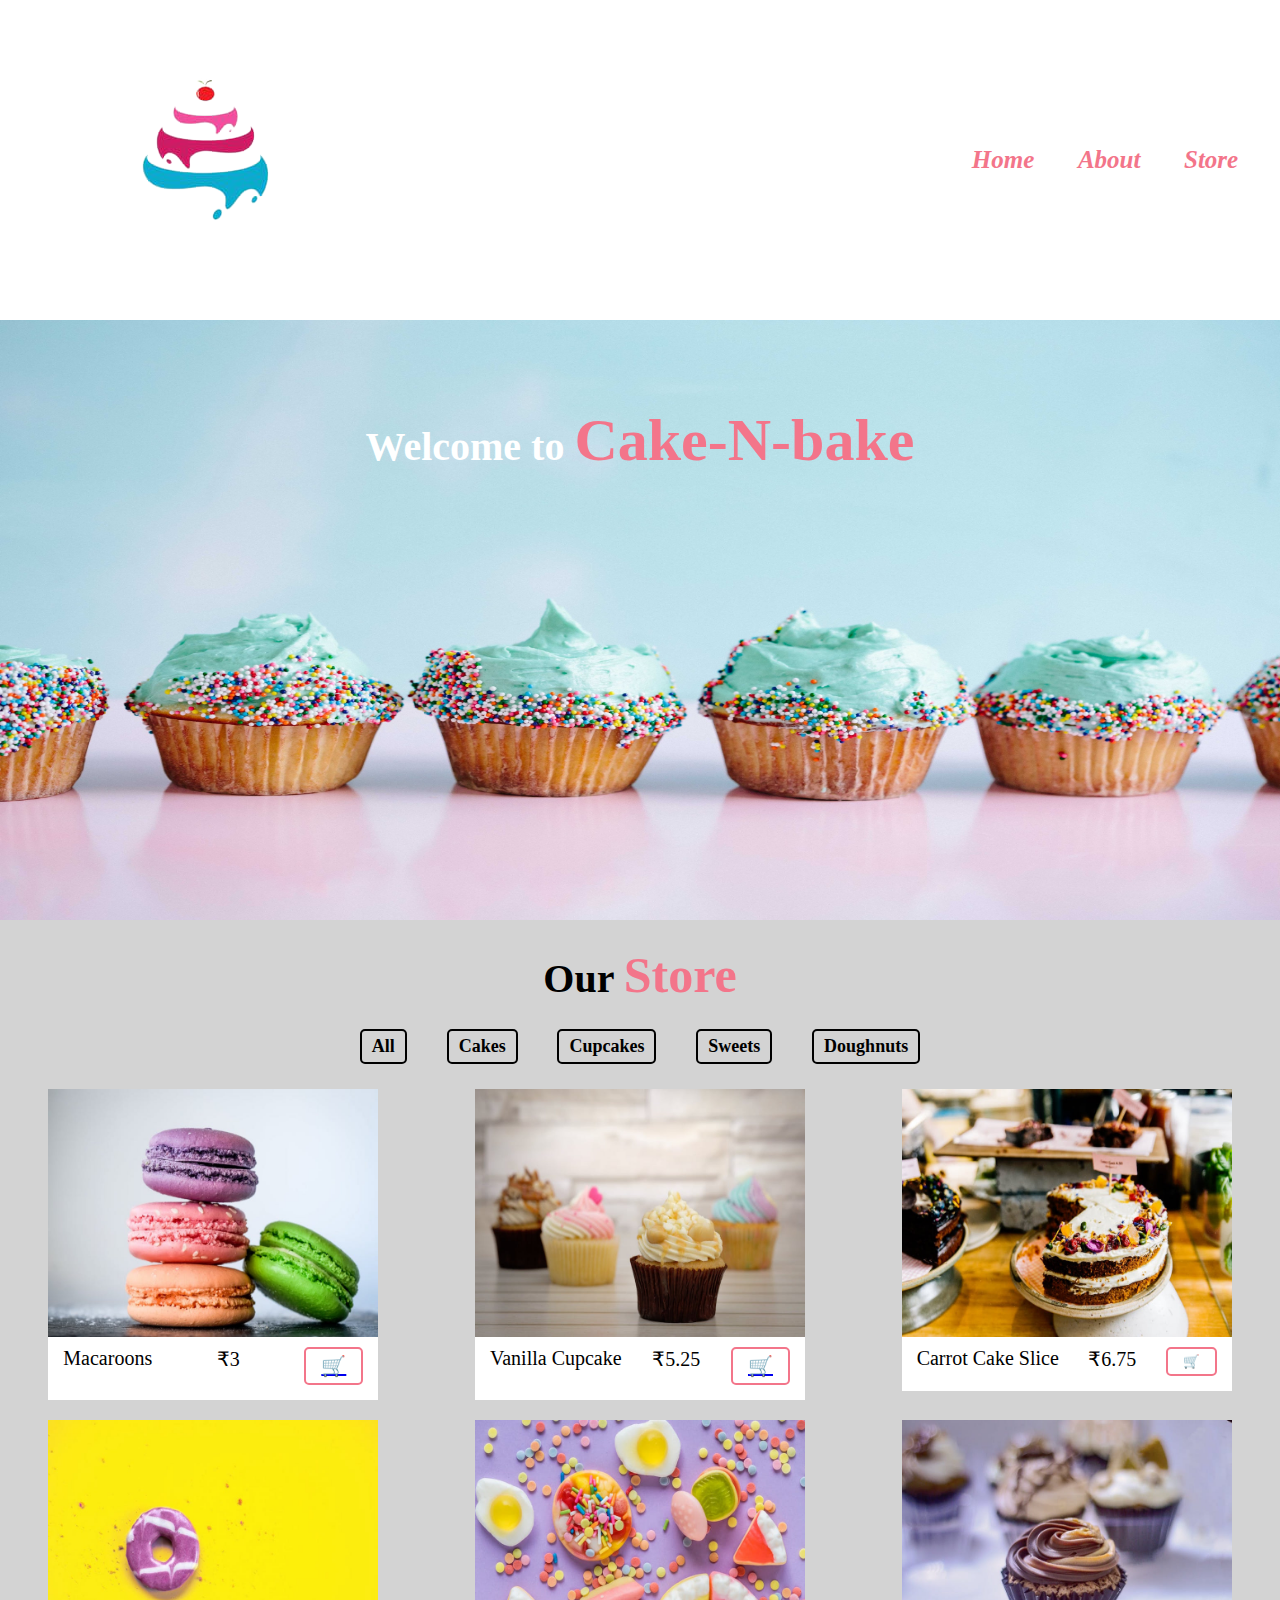
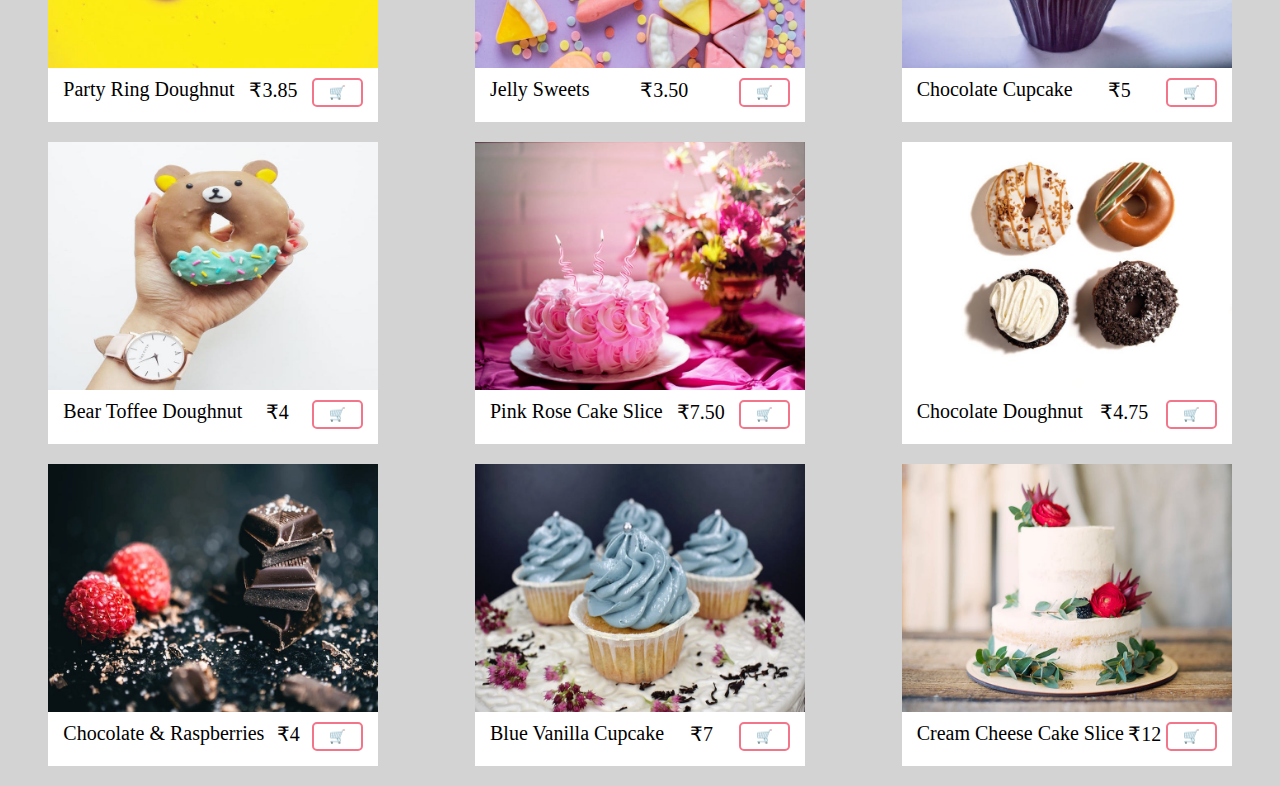
<file: index.html>
<!DOCTYPE html>
<html lang="en">

<head>

    <link rel="stylesheet" href="css/style.css">
    <title>Cake-N-bake</title>
</head>

<body>
    <div class="header">
        <img class="logo" src="logo.jpg.png">
        <nav class="nav-bar">
            <ul>
                <li><a class="text" id="home-title" href="#home">Home</a></li>
                <li><a class="text" id="about-title" href="#about">About</a></li>
                <li><a class="text" id="store-title" href="#store">Store</a></li>
            </ul>
        </nav>
    </div>

    <a id="home">
        <div class="home">
    </a>
    <img src="css/img/background.jpg">
    <h1 class="welcome">Welcome to <span class="name">Cake-N-bake</span></h1>

    </div>



    <a id="store">
        <div class="main">
    </a>
    <div class="title-container">
        <h1 class="our-store">Our <span class="store">Store</span></h1>
    </div>
    <div class="button-holder">
        <button class="filter-button" id="all">All</button>
        <button class="filter-button" id="cake-button">Cakes</button>
        <button class="filter-button" id="cupcake-button">Cupcakes</button>
        <button class="filter-button" id="sweet-button">Sweets</button>
        <button class="filter-button" id="doughnut-button">Doughnuts</button>
    </div>


    <div class="confec-holder">
        <div class="sweet-box">
            <div class="image-holder">
                <img src="css/img/sweets-1.jpeg" class="confec-image">
            </div>
            <div class="confec-name-price">

                <p class="confec-name">Macaroons</p>
                <p class="confec-price">₹<span class="price">3</span></p>
                <a href="https://www.youtube.com/" class="add-to-cart">&#x1F6D2

                </a>
            </div>
        </div>

        <div class="cupcake-box">
            <div class="image-holder">
                <img src="css/img/cupcake-1.jpeg" class="confec-image">
            </div>
            <div class="confec-name-price">
                <p class="confec-name">Vanilla Cupcake</p>
                <p class="confec-price">₹<span class="price">5.25</span></p>
                <a href="https://www.youtube.com/" class="add-to-cart">&#x1F6D2
                </a>
            </div>
        </div>

        <div class="cake-box">
            <div class="image-holder">
                <img src="css/img/cake-1.jpeg" class="confec-image">
            </div>
            <div class="confec-name-price">
                <p class="confec-name">Carrot Cake Slice</p>
                <p class="confec-price">₹<span class="price">6.75</span></p>
                <button class="add-to-cart">&#x1F6D2</button>
            </div>
        </div>


        <div class="doughnut-box">
            <div class="image-holder">
                <img src="css/img/doughnut-1.jpeg" class="confec-image">
            </div>
            <div class="confec-name-price">
                <p class="confec-name">Party Ring Doughnut</p>
                <p class="confec-price">₹<span class="price">3.85</span></p>
                <button class="add-to-cart">&#x1F6D2</button>
            </div>
        </div>

        <div class="sweet-box">
            <div class="image-holder">
                <img src="css/img/sweets-2.jpeg" class="confec-image">
            </div>
            <div class="confec-name-price">
                <p class="confec-name">Jelly Sweets</p>
                <p class="confec-price">₹<span class="price">3.50</span></p>
                <button class="add-to-cart">&#x1F6D2</button>
            </div>
        </div>

        <div class="cupcake-box">
            <div class="image-holder">
                <img src="css/img/cupcake-2.jpeg" class="confec-image">
            </div>
            <div class="confec-name-price">
                <p class="confec-name">Chocolate Cupcake</p>
                <p class="confec-price">₹<span class="price">5</span></p>
                <button class="add-to-cart">&#x1F6D2</button>
            </div>
        </div>


        <div class="doughnut-box">
            <div class="image-holder">
                <img src="css/img/doughnut-3.jpeg" class="confec-image">
            </div>
            <div class="confec-name-price">
                <p class="confec-name">Bear Toffee Doughnut</p>
                <p class="confec-price">₹<span class="price">4</span></p>
                <button class="add-to-cart">&#x1F6D2</button>
            </div>
        </div>

        <div class="cake-box">
            <div class="image-holder">
                <img src="css/img/cake-3.jpeg" class="confec-image">
            </div>
            <div class="confec-name-price">
                <p class="confec-name">Pink Rose Cake Slice</p>
                <p class="confec-price">₹<span class="price">7.50</span></p>
                <button class="add-to-cart">&#x1F6D2</button>
            </div>
        </div>

        <div class="doughnut-box">
            <div class="image-holder">
                <img src="css/img/doughnut-2.jpeg" class="confec-image">
            </div>
            <div class="confec-name-price">
                <p class="confec-name">Chocolate Doughnut</p>
                <p class="confec-price">₹<span class="price">4.75</span></p>
                <button class="add-to-cart">&#x1F6D2</button>
            </div>
        </div>


        <div class="sweet-box">
            <div class="image-holder">
                <img src="css/img/sweets-3.jpeg" class="confec-image">
            </div>
            <div class="confec-name-price">
                <p class="confec-name">Chocolate & Raspberries</p>
                <p class="confec-price">₹<span class="price">4</span></p>
                <button class="add-to-cart">&#x1F6D2</button>
            </div>
        </div>

        <div class="cupcake-box">
            <div class="image-holder">
                <img src="css/img/cupcake-3.jpeg" class="confec-image">
            </div>
            <div class="confec-name-price">
                <p class="confec-name">Blue Vanilla Cupcake</p>
                <p class="confec-price">₹<span class="price">7</span></p>
                <button class="add-to-cart">&#x1F6D2</button>
            </div>
        </div>

        <div class="cake-box">
            <div class="image-holder">
                <img src="css/img/cake-2.jpeg" class="confec-image">
            </div>
            <div class="confec-name-price">
                <p class="confec-name">Cream Cheese Cake Slice</p>
                <p class="confec-price">₹<span class="price">12</span></p>
                <button class="add-to-cart">&#x1F6D2</button>
            </div>
        </div>
    </div>

    </div>

    <script src="js/script.js"></script>
</body>

</html>
</file>
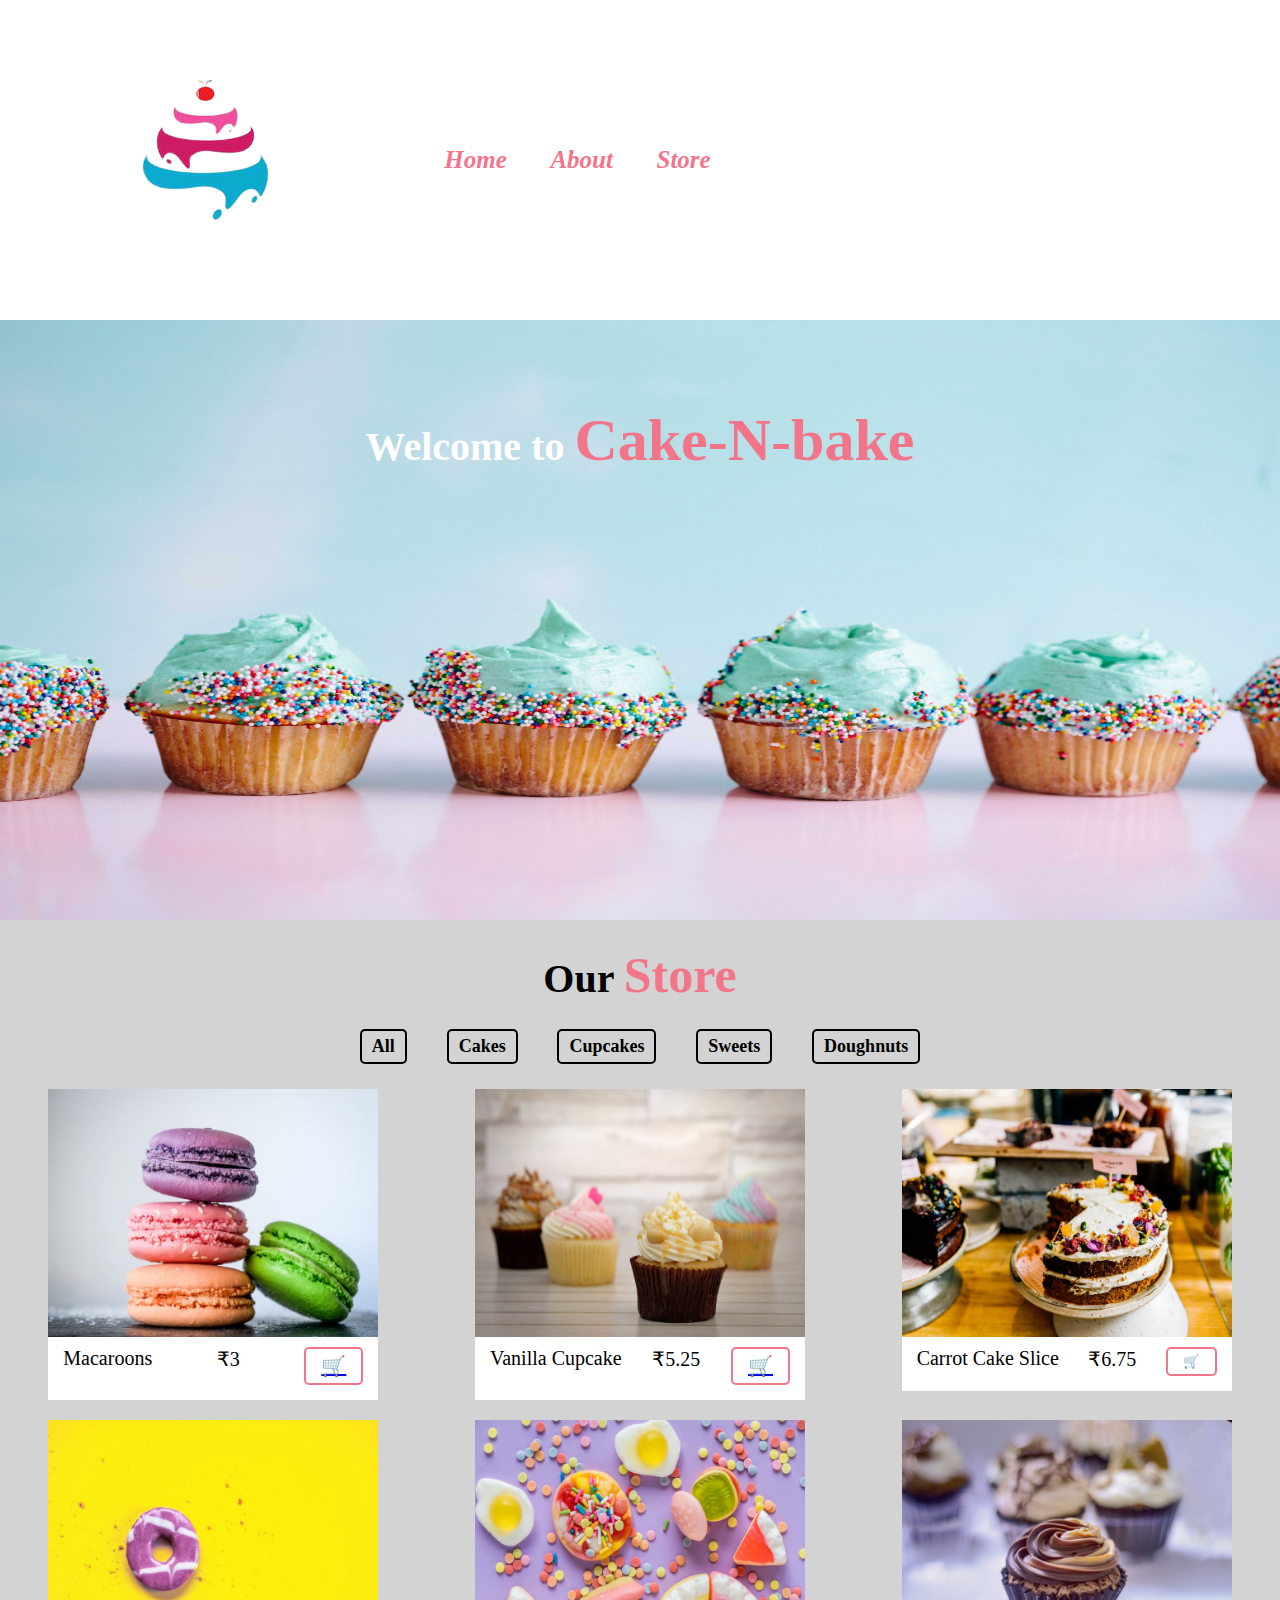
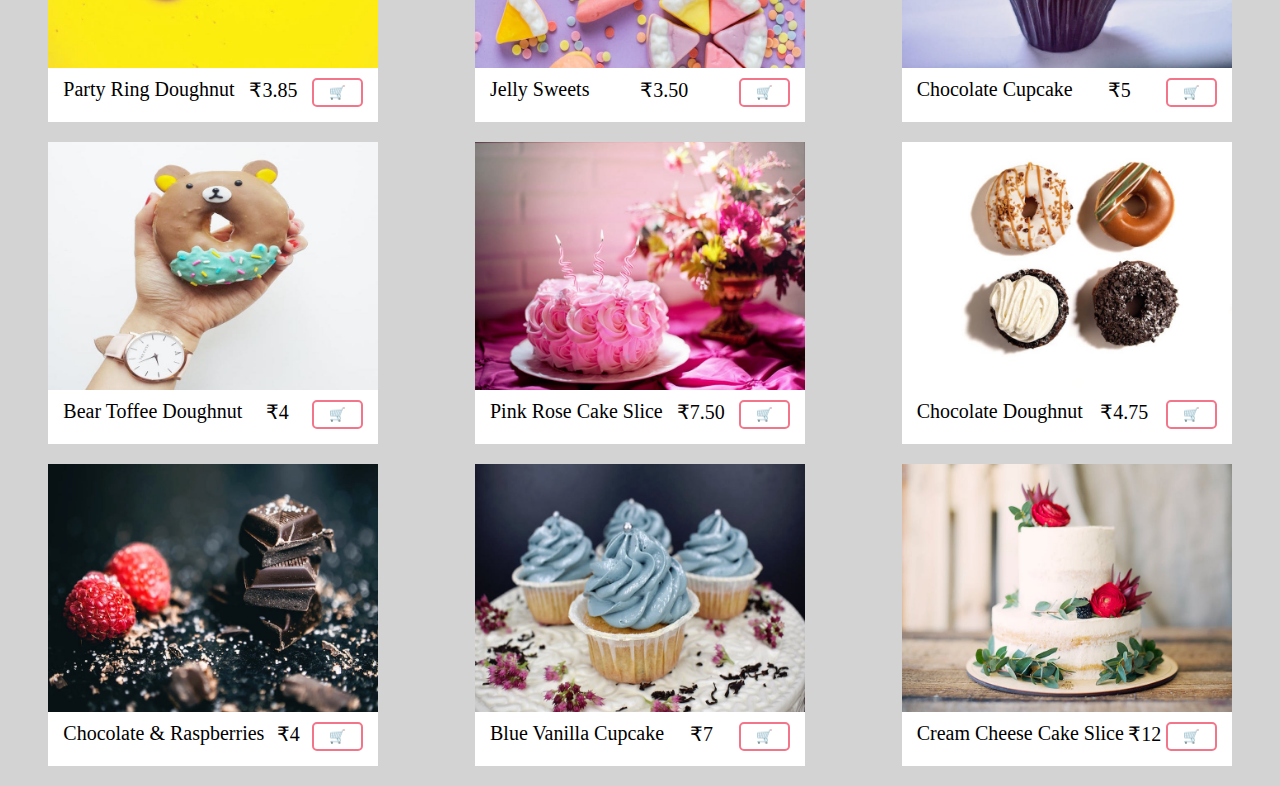
<file: Cake-Shop-master/index.html>
<!DOCTYPE html>
<html lang="en">

<head>

    <link rel="stylesheet" href="css/style.css">
    <title>Cake-N-bake</title>
</head>

<body>
    <div class="header">
        <img class="logo" src="logo.jpg.png">
        <nav class="nav-bar">
            <ul>
                <li><a class="text" id="home-title" href="#home">Home</a></li>
                <li><a class="text" id="about-title" href="#about">About</a></li>
                <li><a class="text" id="store-title" href="#store">Store</a></li>
            </ul>
        </nav>
        <div class="holder">

        </div>
    </div>

    <a id="home">
        <div class="home">
    </a>
    <img src="css/img/background.jpg">
    <h1 class="welcome">Welcome to <span class="name">Cake-N-bake</span></h1>

    </div>



    <a id="store">
        <div class="main">
    </a>
    <div class="title-container">
        <h1 class="our-store">Our <span class="store">Store</span></h1>
    </div>
    <div class="button-holder">
        <button class="filter-button" id="all">All</button>
        <button class="filter-button" id="cake-button">Cakes</button>
        <button class="filter-button" id="cupcake-button">Cupcakes</button>
        <button class="filter-button" id="sweet-button">Sweets</button>
        <button class="filter-button" id="doughnut-button">Doughnuts</button>
    </div>


    <div class="confec-holder">
        <div class="sweet-box">
            <div class="image-holder">
                <img src="css/img/sweets-1.jpeg" class="confec-image">
            </div>
            <div class="confec-name-price">

                <p class="confec-name">Macaroons</p>
                <p class="confec-price">₹<span class="price">3</span></p>
                <a href="https://www.youtube.com/" class="add-to-cart">&#x1F6D2

                </a>
            </div>
        </div>

        <div class="cupcake-box">
            <div class="image-holder">
                <img src="css/img/cupcake-1.jpeg" class="confec-image">
            </div>
            <div class="confec-name-price">
                <p class="confec-name">Vanilla Cupcake</p>
                <p class="confec-price">₹<span class="price">5.25</span></p>
                <a href="https://www.youtube.com/" class="add-to-cart">&#x1F6D2
                </a>
            </div>
        </div>

        <div class="cake-box">
            <div class="image-holder">
                <img src="css/img/cake-1.jpeg" class="confec-image">
            </div>
            <div class="confec-name-price">
                <p class="confec-name">Carrot Cake Slice</p>
                <p class="confec-price">₹<span class="price">6.75</span></p>
                <button class="add-to-cart">&#x1F6D2</button>
            </div>
        </div>


        <div class="doughnut-box">
            <div class="image-holder">
                <img src="css/img/doughnut-1.jpeg" class="confec-image">
            </div>
            <div class="confec-name-price">
                <p class="confec-name">Party Ring Doughnut</p>
                <p class="confec-price">₹<span class="price">3.85</span></p>
                <button class="add-to-cart">&#x1F6D2</button>
            </div>
        </div>

        <div class="sweet-box">
            <div class="image-holder">
                <img src="css/img/sweets-2.jpeg" class="confec-image">
            </div>
            <div class="confec-name-price">
                <p class="confec-name">Jelly Sweets</p>
                <p class="confec-price">₹<span class="price">3.50</span></p>
                <button class="add-to-cart">&#x1F6D2</button>
            </div>
        </div>

        <div class="cupcake-box">
            <div class="image-holder">
                <img src="css/img/cupcake-2.jpeg" class="confec-image">
            </div>
            <div class="confec-name-price">
                <p class="confec-name">Chocolate Cupcake</p>
                <p class="confec-price">₹<span class="price">5</span></p>
                <button class="add-to-cart">&#x1F6D2</button>
            </div>
        </div>


        <div class="doughnut-box">
            <div class="image-holder">
                <img src="css/img/doughnut-3.jpeg" class="confec-image">
            </div>
            <div class="confec-name-price">
                <p class="confec-name">Bear Toffee Doughnut</p>
                <p class="confec-price">₹<span class="price">4</span></p>
                <button class="add-to-cart">&#x1F6D2</button>
            </div>
        </div>

        <div class="cake-box">
            <div class="image-holder">
                <img src="css/img/cake-3.jpeg" class="confec-image">
            </div>
            <div class="confec-name-price">
                <p class="confec-name">Pink Rose Cake Slice</p>
                <p class="confec-price">₹<span class="price">7.50</span></p>
                <button class="add-to-cart">&#x1F6D2</button>
            </div>
        </div>

        <div class="doughnut-box">
            <div class="image-holder">
                <img src="css/img/doughnut-2.jpeg" class="confec-image">
            </div>
            <div class="confec-name-price">
                <p class="confec-name">Chocolate Doughnut</p>
                <p class="confec-price">₹<span class="price">4.75</span></p>
                <button class="add-to-cart">&#x1F6D2</button>
            </div>
        </div>


        <div class="sweet-box">
            <div class="image-holder">
                <img src="css/img/sweets-3.jpeg" class="confec-image">
            </div>
            <div class="confec-name-price">
                <p class="confec-name">Chocolate & Raspberries</p>
                <p class="confec-price">₹<span class="price">4</span></p>
                <button class="add-to-cart">&#x1F6D2</button>
            </div>
        </div>

        <div class="cupcake-box">
            <div class="image-holder">
                <img src="css/img/cupcake-3.jpeg" class="confec-image">
            </div>
            <div class="confec-name-price">
                <p class="confec-name">Blue Vanilla Cupcake</p>
                <p class="confec-price">₹<span class="price">7</span></p>
                <button class="add-to-cart">&#x1F6D2</button>
            </div>
        </div>

        <div class="cake-box">
            <div class="image-holder">
                <img src="css/img/cake-2.jpeg" class="confec-image">
            </div>
            <div class="confec-name-price">
                <p class="confec-name">Cream Cheese Cake Slice</p>
                <p class="confec-price">₹<span class="price">12</span></p>
                <button class="add-to-cart">&#x1F6D2</button>
            </div>
        </div>
    </div>

    </div>

    <script src="js/script.js"></script>
</body>

</html>
</file>
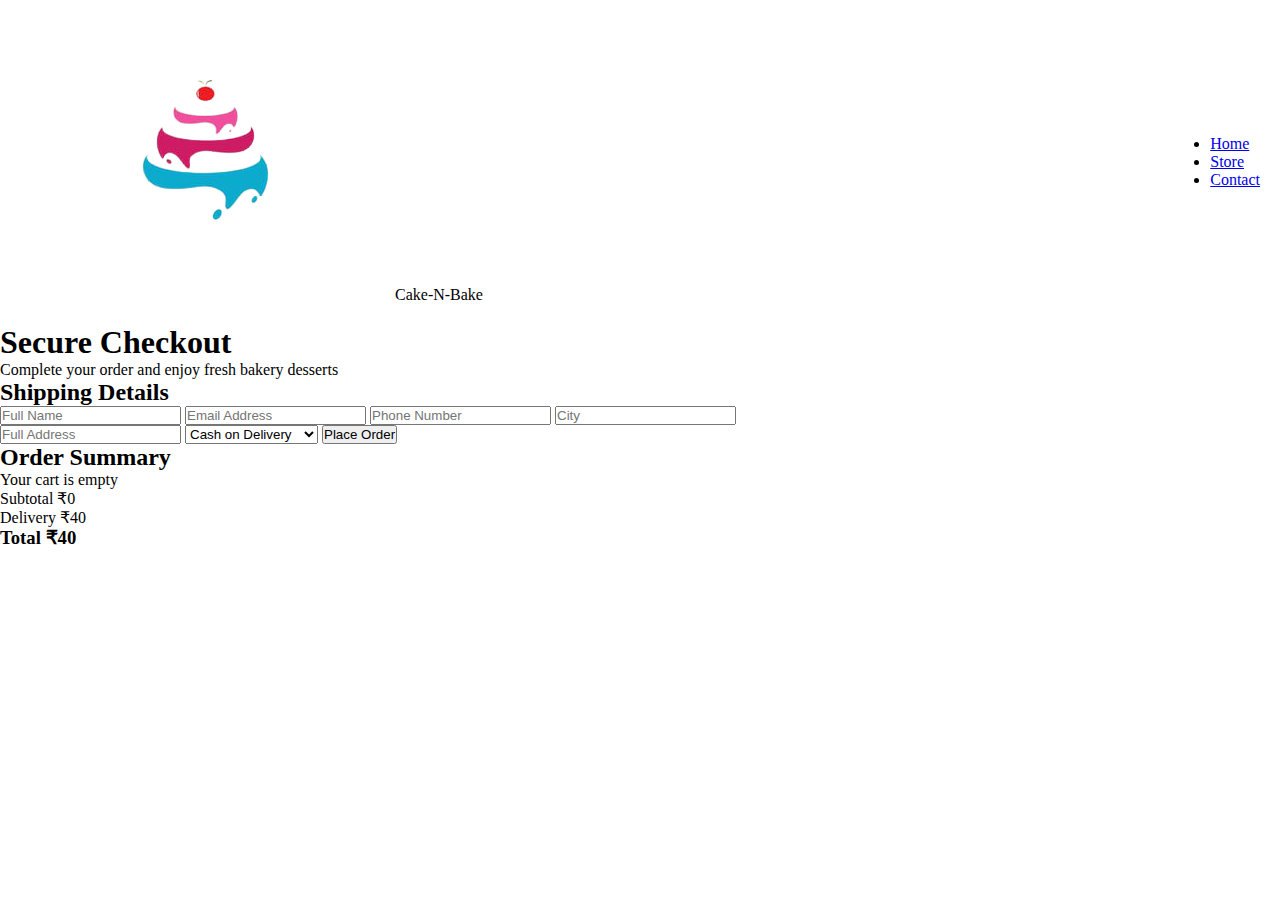
<file: checkout.html>
<!DOCTYPE html>
<html lang="en">

<head>

<meta charset="UTF-8">
<meta name="viewport" content="width=device-width, initial-scale=1.0">

<title>Checkout | Cake-N-Bake</title>

<link rel="stylesheet" href="css/style.css">

<link href="https://fonts.googleapis.com/css2?family=Poppins:wght@300;400;600;700&display=swap" rel="stylesheet">

</head>

<body>


<!-- ================= NAVBAR ================= -->

<header class="header">

<div class="logo-container">

<img src="css/img/logo.png" class="logo-img">

<span class="logo-text">Cake-N-Bake</span>

</div>

<nav>

<ul class="nav">

<li><a href="index.html">Home</a></li>
<li><a href="index.html#store">Store</a></li>
<li><a href="contact.html">Contact</a></li>

</ul>

</nav>

</header>



<!-- ================= HERO ================= -->

<section class="checkout-hero">

<h1>Secure Checkout</h1>
<p>Complete your order and enjoy fresh bakery desserts</p>

</section>



<!-- ================= CHECKOUT ================= -->

<section class="checkout-container">


<!-- CHECKOUT FORM -->

<div class="checkout-box">

<h2>Shipping Details</h2>

<form id="checkout-form">

<div class="checkout-grid">

<input placeholder="Full Name" required>

<input placeholder="Email Address" required>

<input placeholder="Phone Number" required>

<input placeholder="City" required>

</div>

<input placeholder="Full Address" required>

<select required>

<option>Cash on Delivery</option>
<option>UPI Payment</option>
<option>Credit / Debit Card</option>

</select>

<button type="submit">Place Order</button>

<p id="order-msg"></p>

</form>

</div>



<!-- ORDER SUMMARY -->

<div class="order-summary">

<h2>Order Summary</h2>

<div id="summary-items" class="summary-items"></div>

<div class="summary-pricing">

<p>Subtotal <span id="summary-subtotal">₹0</span></p>

<p>Delivery <span>₹40</span></p>

<h3>Total <span id="summary-total">₹0</span></h3>

</div>

</div>

</section>



<!-- ================= SCRIPT ================= -->

<script>

const cart = JSON.parse(localStorage.getItem("cart")) || []

const container = document.getElementById("summary-items")

const subtotalEl = document.getElementById("summary-subtotal")

const totalEl = document.getElementById("summary-total")

let subtotal = 0



if(cart.length === 0){

container.innerHTML = "<p>Your cart is empty</p>"

}else{

cart.forEach(item=>{

let div = document.createElement("div")

div.className="summary-item"

div.innerHTML = `

<img src="${item.image}" class="summary-img">

<div class="summary-details">

<p class="summary-name">${item.name}</p>

<p class="summary-price">₹${item.price}</p>

</div>

`

container.appendChild(div)

subtotal += Number(item.price)

})

}



let delivery = 40

subtotalEl.innerText = "₹"+subtotal

totalEl.innerText = "₹"+(subtotal + delivery)



document.getElementById("checkout-form").addEventListener("submit",e=>{

e.preventDefault()

localStorage.removeItem("cart")

document.getElementById("order-msg").innerText="✅ Order Placed Successfully!"

})

</script>



</body>
</html>
</file>
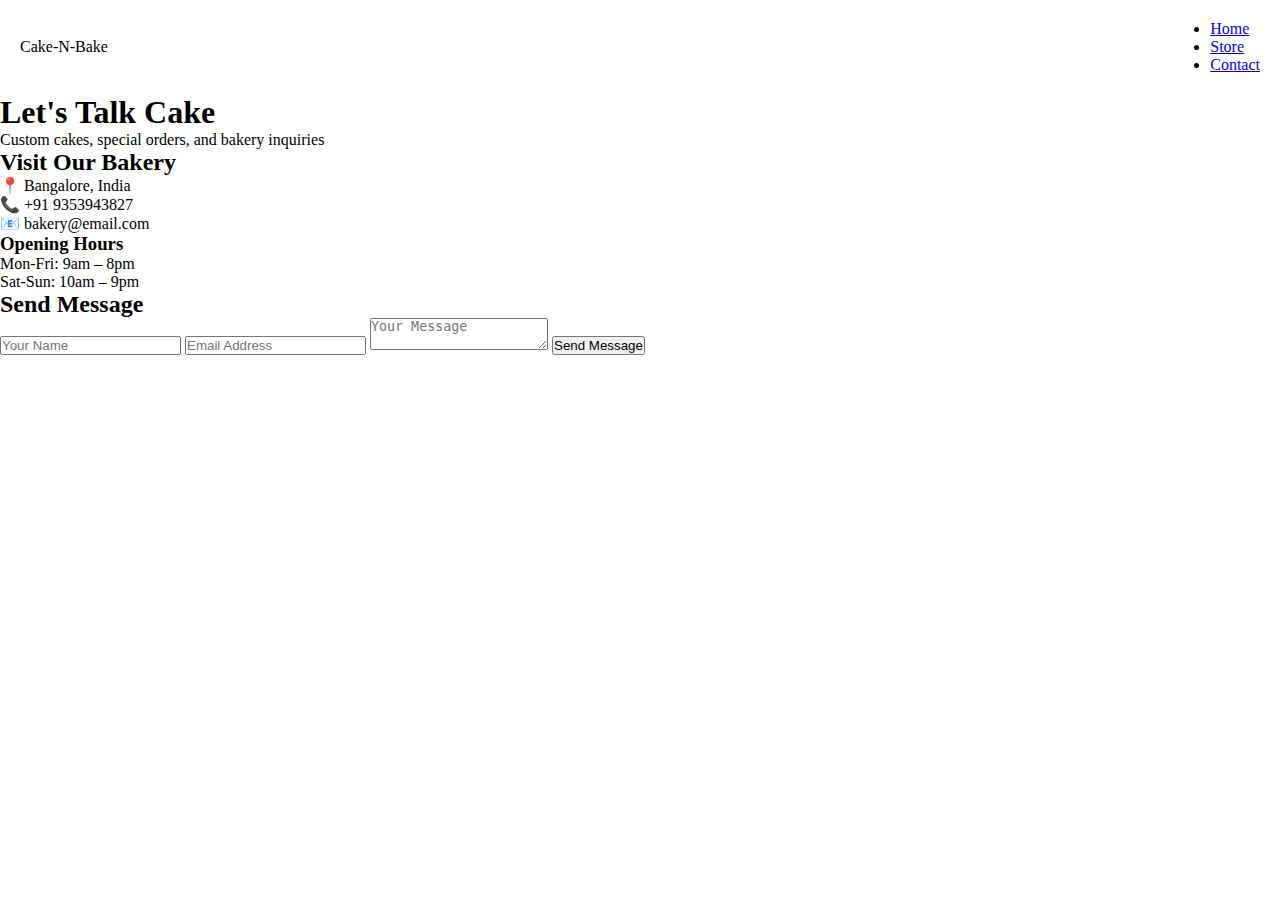
<file: contact.html>
<!DOCTYPE html>
<html lang="en">

<head>

<meta charset="UTF-8">
<meta name="viewport" content="width=device-width, initial-scale=1.0">

<title>Contact | Cake-N-Bake</title>

<link rel="stylesheet" href="css/style.css">

<link href="https://fonts.googleapis.com/css2?family=Poppins:wght@300;400;600&display=swap" rel="stylesheet">

</head>

<body>


<header class="header">

<div class="logo-container">
<span class="logo-text">Cake-N-Bake</span>
</div>

<nav>

<ul class="nav">

<li><a href="index.html">Home</a></li>
<li><a href="index.html#store">Store</a></li>
<li><a href="contact.html">Contact</a></li>

</ul>

</nav>

</header>


<!-- HERO -->

<section class="contact-hero">

<div class="contact-hero-content">

<h1>Let's Talk Cake</h1>

<p>Custom cakes, special orders, and bakery inquiries</p>

</div>

</section>


<!-- CONTACT SECTION -->

<section class="contact-container">

<div class="contact-info">

<h2>Visit Our Bakery</h2>

<p>📍 Bangalore, India</p>
<p>📞 +91 9353943827</p>
<p>📧 bakery@email.com</p>

<div class="contact-hours">

<h3>Opening Hours</h3>

<p>Mon-Fri: 9am – 8pm</p>
<p>Sat-Sun: 10am – 9pm</p>

</div>

</div>


<form class="contact-form" id="contact-form">

<h2>Send Message</h2>

<input type="text" placeholder="Your Name" required>

<input type="email" placeholder="Email Address" required>

<textarea placeholder="Your Message" required></textarea>

<button type="submit">Send Message</button>

<p id="form-message"></p>

</form>

</section>


<script src="js/contact.js"></script>

</body>

</html>
</file>
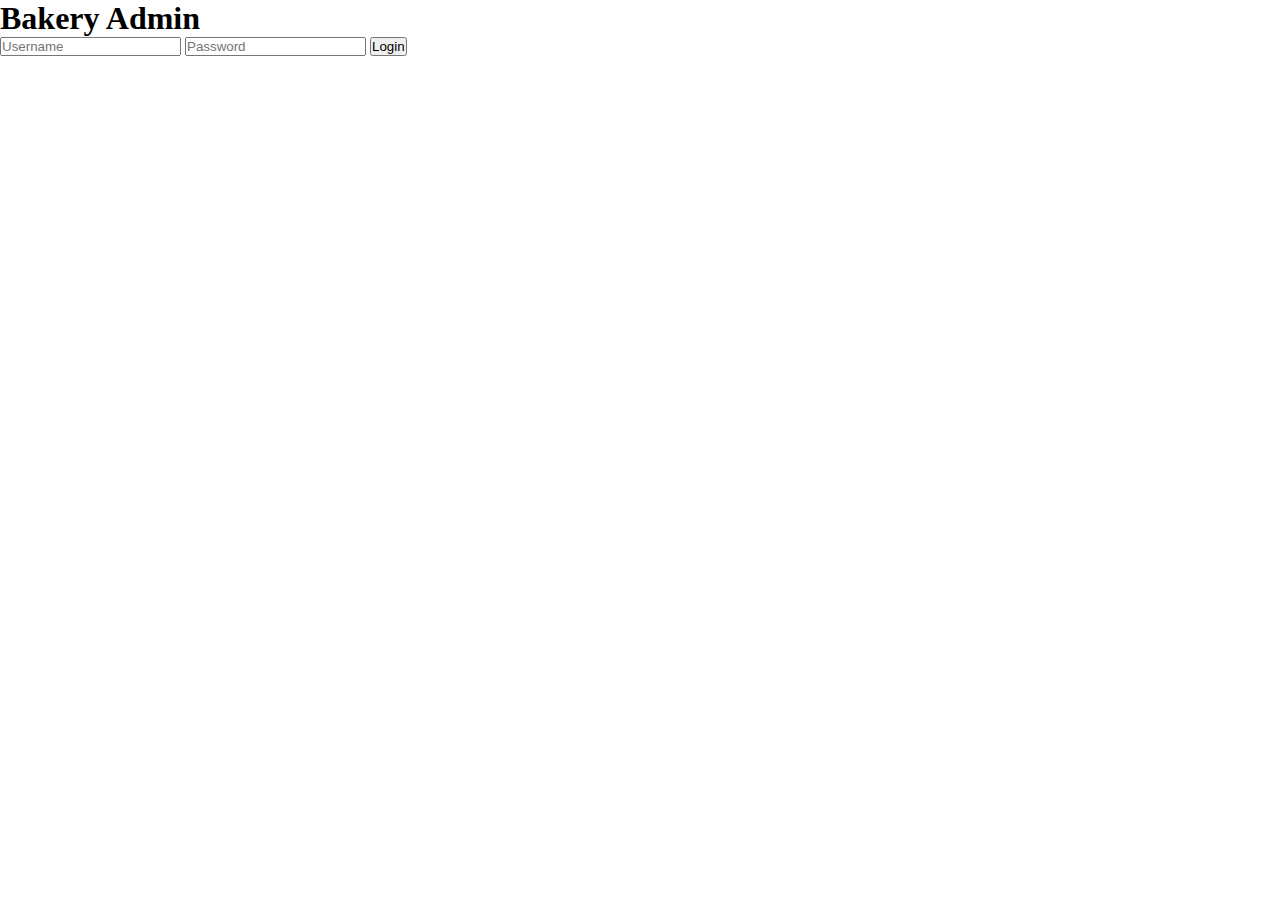
<file: login.html>
<!DOCTYPE html>
<html>
<head>

<title>Admin Login</title>

<link rel="stylesheet" href="../css/style.css">

</head>

<body>

<div class="admin-login">

<h1>Bakery Admin</h1>

<input id="username" placeholder="Username">
<input id="password" type="password" placeholder="Password">

<button onclick="login()">Login</button>

<p id="login-msg"></p>

</div>

<script src="../js/admin-login.js"></script>

</body>
</html>
</file>
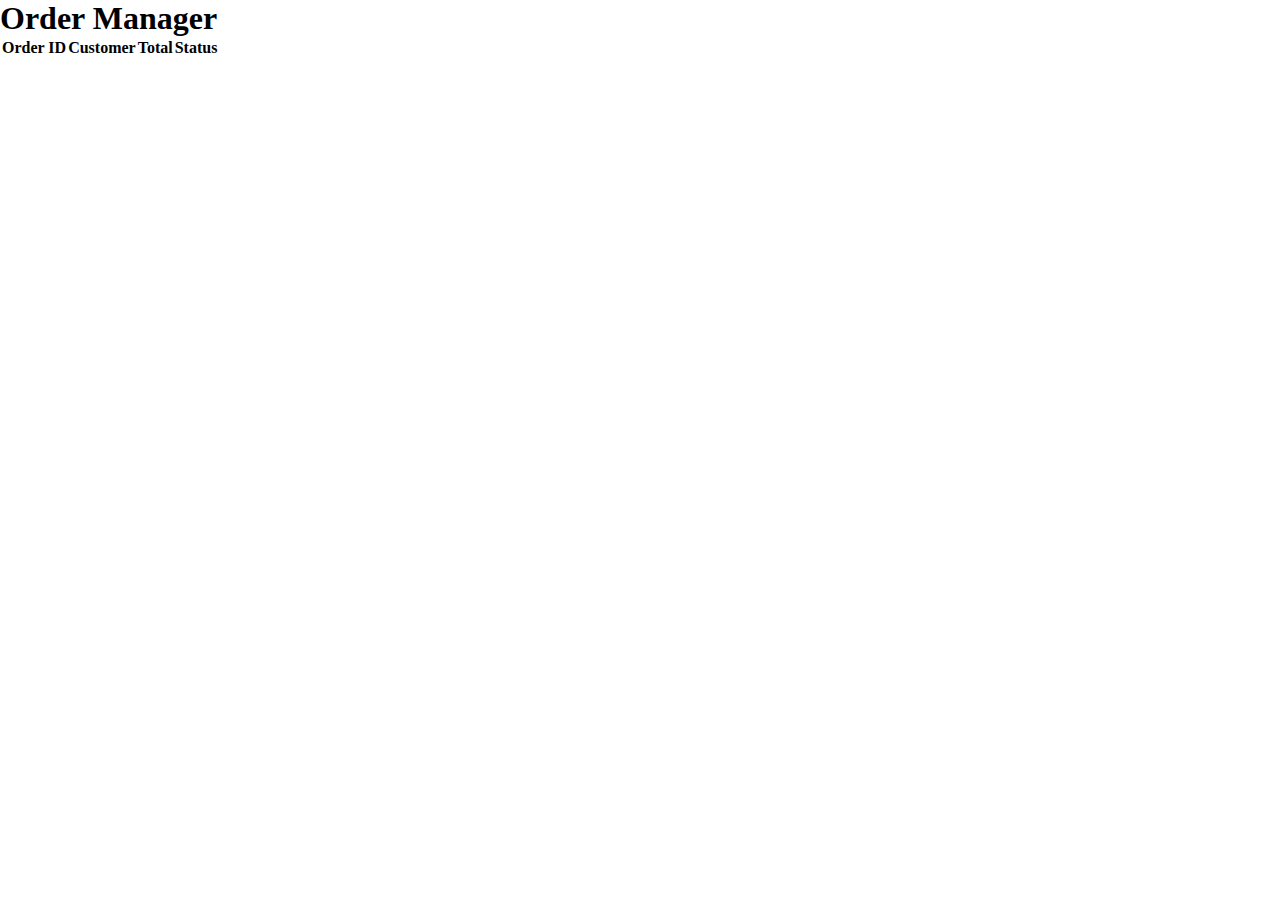
<file: admin/analytics.html>
<!DOCTYPE html>
<html lang="en">
<head>

<meta charset="UTF-8">
<title>Orders</title>
<link rel="stylesheet" href="../css/style.css">

</head>

<body>

<div class="admin-container">

<h1>Order Manager</h1>

<table class="admin-table">

<thead>
<tr>
<th>Order ID</th>
<th>Customer</th>
<th>Total</th>
<th>Status</th>
</tr>
</thead>

<tbody id="orders-table"></tbody>

</table>

</div>

<script src="../js/orders.js"></script>

</body>
</html>
</file>
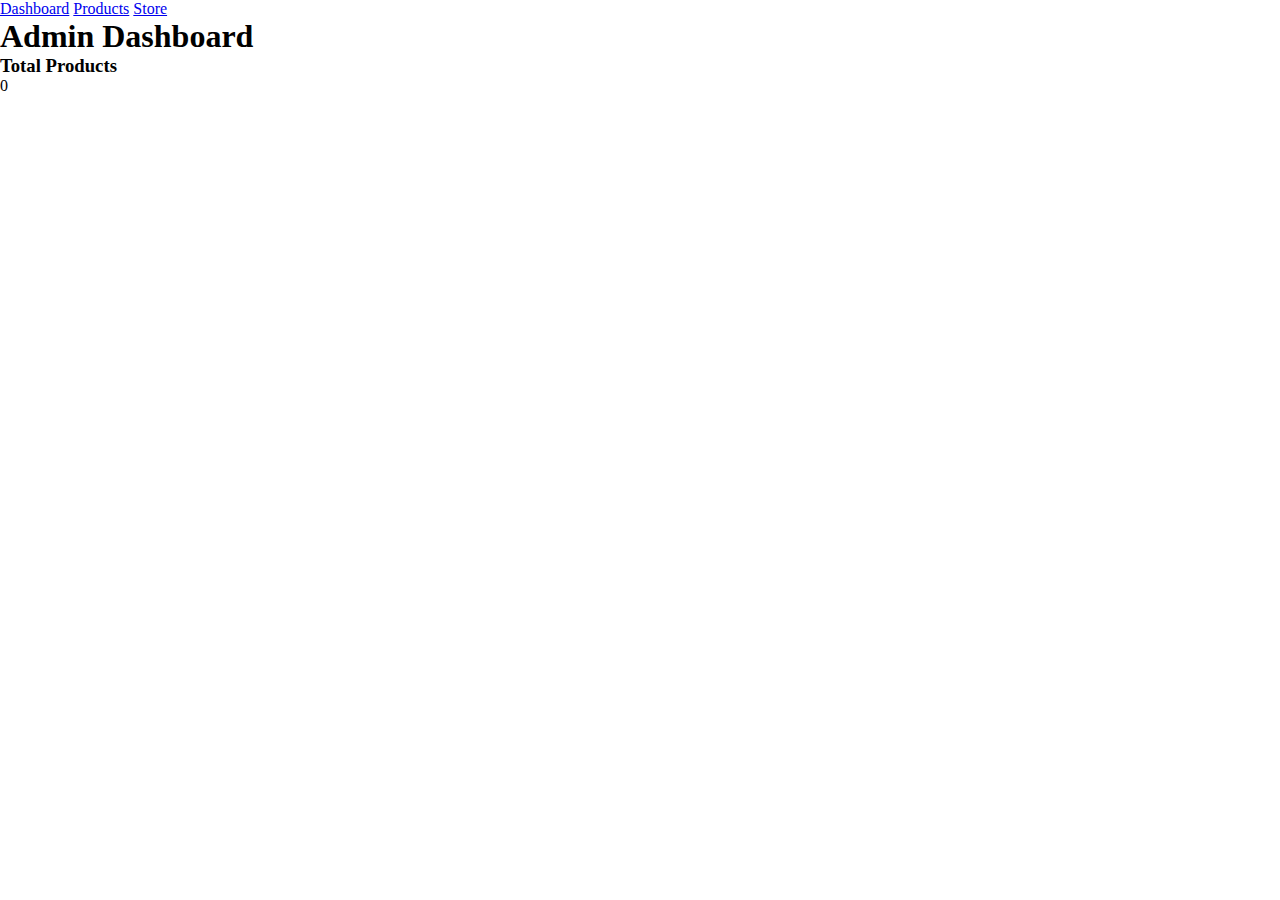
<file: admin/dashboard.html>
<!DOCTYPE html>
<html>

<head>

<title>Admin Dashboard</title>

<link rel="stylesheet" href="../css/style.css">

</head>

<body>

<div class="admin-layout">

<aside class="admin-sidebar">

<a href="admin/dashboard.html">Dashboard</a>
<a href="admin/products.html">Products</a>
<a href="./index.html">Store</a>

</aside>

<main class="admin-main">

<h1>Admin Dashboard</h1>

<div class="admin-cards">

<div class="admin-card">
<h3>Total Products</h3>
<p id="total-products">0</p>
</div>

</div>

</main>

</div>

</body>
</html>
</file>
<file: css/style.css>
* {
  padding: 0;
  margin: 0;
}

body {
  font-family: cursive;
}

/* container */

.header {
  display: flex;
  justify-content: space-between;
  align-items: center;
  padding: 20px;
}

/* logo */

/* navigation links */

.nav-bar {
  display: flex;
  width: 25%;
  justify-content: space-between;
}

.nav-bar ul {
  display: flex;
  width: 100%;
  justify-content: space-around;
  font-style: italic;
}

.nav-bar ul li {
  list-style: none;
}

.nav-bar .text {
  text-decoration: none;
  color: rgb(243, 117, 138);
  font-size: 25px;
  font-weight: 900;
}

.nav-bar .text:hover {
  color: black;
  transition: ease 0.6s;
}

/* number & shopping cart */

.holder {
  display: flex;
  width: 40%;
  justify-content: space-between;
  align-items: center;
}

.number {
  font-style: italic;
  font-weight: 900;
  font-size: 18px;
}

.number:hover {
  cursor: pointer;
  color: rgb(243, 117, 138);
  transition: ease 0.2s;
}

.cart,
.clear {
  background-color: transparent;
  outline: none;
  border: 2px solid black;
  border-radius: 10px;
  font-family: cursive;
  font-style: italic;
  cursor: pointer;
  margin: 2px;
}

.cart {
  padding: 5px 20px;
  max-width: 300px;
  font-size: 20px;
}

.clear {
  padding: 5px 10px;
  font-size: 15px;
}

.cart:hover,
.clear:hover {
  background-color: rgb(243, 117, 138);
  border: 2px solid rgb(243, 117, 138);
  color: white;
}

.cart-buttons {
  display: flex;
}

/* home */

/* container */

.home {
  height: 600px;
  display: flex;
  flex-direction: column;
  justify-content: center;
  align-items: center;
}

/* background image */

.home img {
  height: 100%;
  width: 100%;
}

/* welcome sign */

.welcome {
  color: white;
  font-size: 40px;
  position: absolute;
  margin-bottom: 360px;
}

.name {
  color: rgb(243, 117, 138);
  font-size: 60px;
}

/* explore button */

.explore {
  padding: 10px 30px;
  cursor: pointer;
  background-color: transparent;
  border: 3px solid black;
  border-radius: 5px;
  font-size: 30px;
  font-family: cursive;
  font-weight: 900;
  position: absolute;
  margin-top: -80px;
}

#explore {
  color: black;
  text-decoration: none;
}

.explore:hover {
  background-color: white;
  transition: 0.5s ease;
  text-decoration: none;
}



/* main section */

.main {
  background-color: lightgrey;
}

/* title */

.title-container {
  display: flex;
  justify-content: space-evenly;
  font-size: 20px;
  padding: 2%;
}

.store {
  color: rgb(243, 117, 138);
  font-size: 50px;
}

/* buttons */

.button-holder {
  display: flex;
  justify-content: space-evenly;
  width: 50%;
  margin-left: 25%;
}

.filter-button {
  font-size: 18px;
  font-family: cursive;
  font-weight: 900;
  background-color: transparent;
  outline: none;
  border: 2px solid black;
  border-radius: 5px;
  padding: 5px 10px;
  cursor: pointer;
}

.filter-button:hover {
  background-color: black;
  color: rgb(243, 117, 138);
  transition: ease 0.2s;
}


/* confectionary */

.confec-holder {
  display: flex;
  justify-content: space-around;
  flex-wrap: wrap;
  margin-top: 25px;
}

.image-holder {
  height: 250px;
  overflow: hidden;
}

.confec-image {
  max-width: 330px;
  cursor: pointer;
  transition: transform 1.5s ease;
}

.confec-image:hover {
  transform: scale(1.2);
}

.confec-name-price {
  background-color: white;
  display: flex;
  justify-content: space-between;
  font-size: 20px;
  padding: 15px;
  margin: -7px auto 20px auto;
}

.add-to-cart {
  display: flex;
  align-items: center;
  padding: 5px 15px;
  background-color: transparent;
  border: 2px solid rgb(243, 117, 138);
  border-radius: 5px;
  cursor: pointer;
  outline: none;
  max-width: 100px;
  transition: transform 1s ease;
}

.add-to-cart:hover {
  transform: scale(1.2);
}

/* footer */

.footer {
  display: flex;
  justify-content: center;
  font-size: 20px;
  background-color: rgb(243, 117, 138);
  color: white;
  padding: 10px;
}

/* Responsive Web Design */

/* medium sized screens */

@media only screen and (min-width: 768px) and (max-width: 1023px) {
  /* body */
  html,
  body {
    overflow-x: hidden;
  }
  body {
    position: relative;
  }
  .nav-bar {
    width: 30%;
  }
  .holder {
    width: 50%;
  }
}

/* small sized screens */

@media only screen and (min-width: 320px) and (max-width: 767px) {
  /* body */
  html,
  body {
    overflow-x: hidden;
  }
  body {
    position: relative;
  }
  /* home section */
  .home {
    height: auto;
  }
  .welcome {
    margin-bottom: 150px;
  }
  .explore {
    padding: 1px 5px;
    font-size: 25px;
    border: 1px solid black;
    margin-top: 70px;
    background-color: white;
  }/* about us */


  /* navbar */
  .header {
    justify-content: space-between;
  }
  #home-title,
  #about-title,
  #store-title {
    display: none;
  }
  #store-title {
    margin-right: 10px;
  }
  .holder {
    display: block;
    width: auto;
  }
  .number {
    font-size: 16px;
    display: flex;
    justify-content: center;
  }
  .cart-buttons {
    width: auto;
  }
  .cart,
  .clear {
    padding: 5px;
    font-size: 15px;
  }
  /* about us section */
  .about-us {
    padding-top: 0px;
    padding-bottom: 10px;
    margin-left: 10px;
    margin-right: 0px;
    flex-direction: column;
  }
  .about-us h1 {
    font-size: 20px;
    display: flex;
    justify-content: center;
    align-items: center;
    width: 200%;
  }
  .about-us p {
    width: 200%;
  }
  .about-us .about-us-explore {
    margin-top: 30px;
    margin-left: 50px;
  }
  .about-us img {
    margin-left: 220px;
    margin-top: -35px;
  }
  /* Shop Section */
  .title-container {
    padding-top: 0px;
  }
  .search-bar {
    padding: 10px 100px 10px 10px;
  }
  .filter-button {
    font-size: 15px;
    margin-left: 2px;
    margin-right: 2px;
  }
}
</file>
<file: Cake-Shop-master/css/style.css>
* {
  padding: 0;
  margin: 0;
}

body {
  font-family: cursive;
}

/* container */

.header {
  display: flex;
  justify-content: space-between;
  align-items: center;
  padding: 20px;
}

/* logo */

/* navigation links */

.nav-bar {
  display: flex;
  width: 25%;
  justify-content: space-between;
}

.nav-bar ul {
  display: flex;
  width: 100%;
  justify-content: space-around;
  font-style: italic;
}

.nav-bar ul li {
  list-style: none;
}

.nav-bar .text {
  text-decoration: none;
  color: rgb(243, 117, 138);
  font-size: 25px;
  font-weight: 900;
}

.nav-bar .text:hover {
  color: black;
  transition: ease 0.6s;
}

/* number & shopping cart */

.holder {
  display: flex;
  width: 40%;
  justify-content: space-between;
  align-items: center;
}

.number {
  font-style: italic;
  font-weight: 900;
  font-size: 18px;
}

.number:hover {
  cursor: pointer;
  color: rgb(243, 117, 138);
  transition: ease 0.2s;
}

.cart,
.clear {
  background-color: transparent;
  outline: none;
  border: 2px solid black;
  border-radius: 10px;
  font-family: cursive;
  font-style: italic;
  cursor: pointer;
  margin: 2px;
}

.cart {
  padding: 5px 20px;
  max-width: 300px;
  font-size: 20px;
}

.clear {
  padding: 5px 10px;
  font-size: 15px;
}

.cart:hover,
.clear:hover {
  background-color: rgb(243, 117, 138);
  border: 2px solid rgb(243, 117, 138);
  color: white;
}

.cart-buttons {
  display: flex;
}

/* home */

/* container */

.home {
  height: 600px;
  display: flex;
  flex-direction: column;
  justify-content: center;
  align-items: center;
}

/* background image */

.home img {
  height: 100%;
  width: 100%;
}

/* welcome sign */

.welcome {
  color: white;
  font-size: 40px;
  position: absolute;
  margin-bottom: 360px;
}

.name {
  color: rgb(243, 117, 138);
  font-size: 60px;
}

/* explore button */

.explore {
  padding: 10px 30px;
  cursor: pointer;
  background-color: transparent;
  border: 3px solid black;
  border-radius: 5px;
  font-size: 30px;
  font-family: cursive;
  font-weight: 900;
  position: absolute;
  margin-top: -80px;
}

#explore {
  color: black;
  text-decoration: none;
}

.explore:hover {
  background-color: white;
  transition: 0.5s ease;
  text-decoration: none;
}



/* main section */

.main {
  background-color: lightgrey;
}

/* title */

.title-container {
  display: flex;
  justify-content: space-evenly;
  font-size: 20px;
  padding: 2%;
}

.store {
  color: rgb(243, 117, 138);
  font-size: 50px;
}

/* buttons */

.button-holder {
  display: flex;
  justify-content: space-evenly;
  width: 50%;
  margin-left: 25%;
}

.filter-button {
  font-size: 18px;
  font-family: cursive;
  font-weight: 900;
  background-color: transparent;
  outline: none;
  border: 2px solid black;
  border-radius: 5px;
  padding: 5px 10px;
  cursor: pointer;
}

.filter-button:hover {
  background-color: black;
  color: rgb(243, 117, 138);
  transition: ease 0.2s;
}


/* confectionary */

.confec-holder {
  display: flex;
  justify-content: space-around;
  flex-wrap: wrap;
  margin-top: 25px;
}

.image-holder {
  height: 250px;
  overflow: hidden;
}

.confec-image {
  max-width: 330px;
  cursor: pointer;
  transition: transform 1.5s ease;
}

.confec-image:hover {
  transform: scale(1.2);
}

.confec-name-price {
  background-color: white;
  display: flex;
  justify-content: space-between;
  font-size: 20px;
  padding: 15px;
  margin: -7px auto 20px auto;
}

.add-to-cart {
  display: flex;
  align-items: center;
  padding: 5px 15px;
  background-color: transparent;
  border: 2px solid rgb(243, 117, 138);
  border-radius: 5px;
  cursor: pointer;
  outline: none;
  max-width: 100px;
  transition: transform 1s ease;
}

.add-to-cart:hover {
  transform: scale(1.2);
}

/* footer */

.footer {
  display: flex;
  justify-content: center;
  font-size: 20px;
  background-color: rgb(243, 117, 138);
  color: white;
  padding: 10px;
}

/* Responsive Web Design */

/* medium sized screens */

@media only screen and (min-width: 768px) and (max-width: 1023px) {
  /* body */
  html,
  body {
    overflow-x: hidden;
  }
  body {
    position: relative;
  }
  .nav-bar {
    width: 30%;
  }
  .holder {
    width: 50%;
  }
}

/* small sized screens */

@media only screen and (min-width: 320px) and (max-width: 767px) {
  /* body */
  html,
  body {
    overflow-x: hidden;
  }
  body {
    position: relative;
  }
  /* home section */
  .home {
    height: auto;
  }
  .welcome {
    margin-bottom: 150px;
  }
  .explore {
    padding: 1px 5px;
    font-size: 25px;
    border: 1px solid black;
    margin-top: 70px;
    background-color: white;
  }/* about us */


  /* navbar */
  .header {
    justify-content: space-between;
  }
  #home-title,
  #about-title,
  #store-title {
    display: none;
  }
  #store-title {
    margin-right: 10px;
  }
  .holder {
    display: block;
    width: auto;
  }
  .number {
    font-size: 16px;
    display: flex;
    justify-content: center;
  }
  .cart-buttons {
    width: auto;
  }
  .cart,
  .clear {
    padding: 5px;
    font-size: 15px;
  }
  /* about us section */
  .about-us {
    padding-top: 0px;
    padding-bottom: 10px;
    margin-left: 10px;
    margin-right: 0px;
    flex-direction: column;
  }
  .about-us h1 {
    font-size: 20px;
    display: flex;
    justify-content: center;
    align-items: center;
    width: 200%;
  }
  .about-us p {
    width: 200%;
  }
  .about-us .about-us-explore {
    margin-top: 30px;
    margin-left: 50px;
  }
  .about-us img {
    margin-left: 220px;
    margin-top: -35px;
  }
  /* Shop Section */
  .title-container {
    padding-top: 0px;
  }
  .search-bar {
    padding: 10px 100px 10px 10px;
  }
  .filter-button {
    font-size: 15px;
    margin-left: 2px;
    margin-right: 2px;
  }
}
</file>
